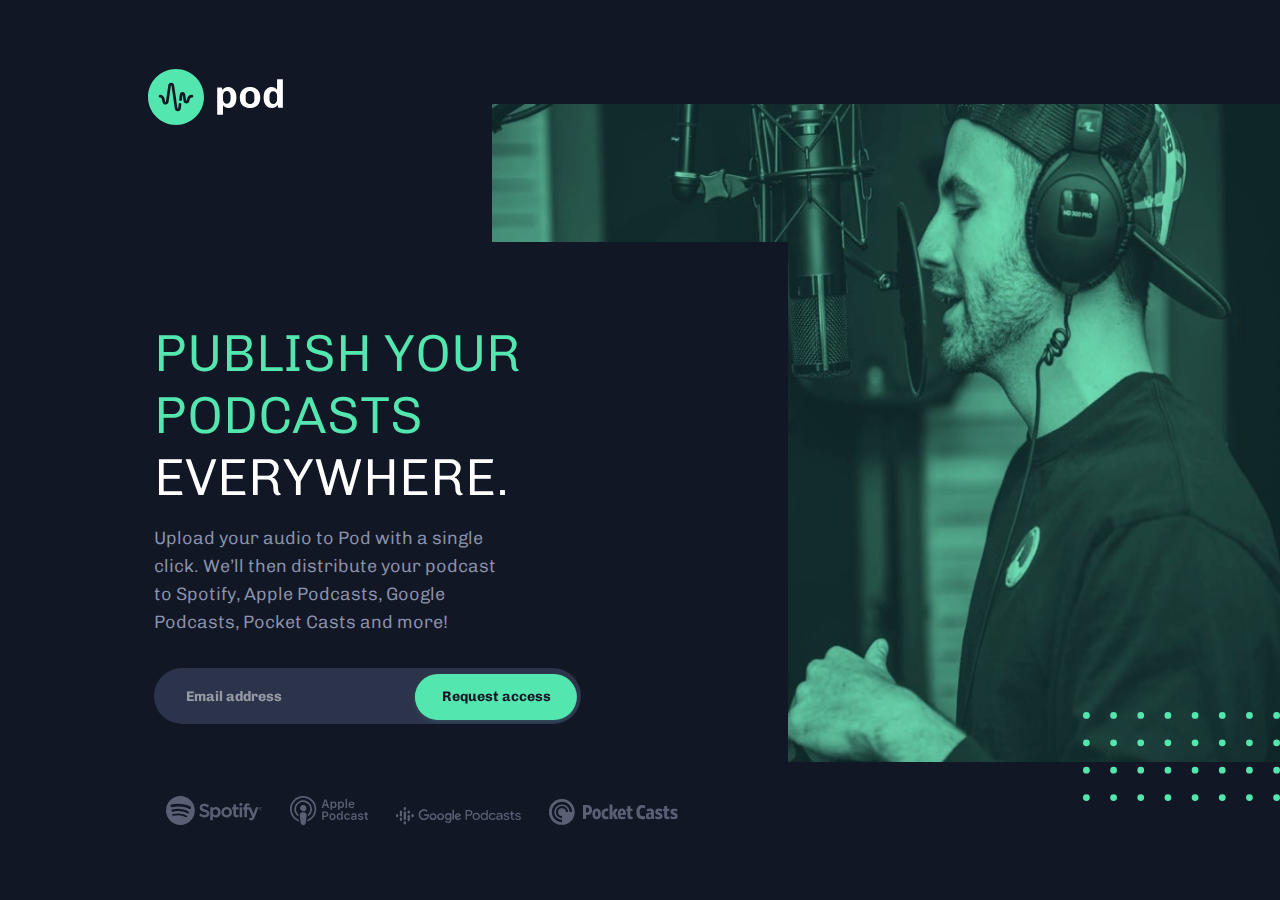
<file: index.html>
<!DOCTYPE html>
<html lang="en">
<head>
  <meta charset="UTF-8">
  <meta name="viewport" content="width=device-width, initial-scale=1.0">

  <link rel="icon" type="image/png" sizes="32x32" href="./assets/favicon-32x32.png">
  <link rel="stylesheet" href="./style.css">
  
  <title>Frontend Mentor | Pod request access landing page</title>
</head>
<body>
  <main class="container">

    <img class="logo" src="./images/assets/desktop/logo.svg" alt="pod logo">
    

    <div class="hero-image-mask"></div>
    <div class="hero-image-mask2"></div>

    <img class="hero-img" src="./images/assets/desktop/image-host.jpg" alt="image of podcast host talking into mic">
    <img class="hero-img-tablet" src="./images/assets/desktop/image-host.jpg" alt="image of podcast host talking into mic">
    <img class="hero-img-mobile" src="./images/assets/desktop/image-host.jpg" alt="image of podcast host talking into mic">

    <img class="decoration" src="./images/assets/desktop/bg-pattern-dots.svg" alt="dot pattern decoration">

    <div class="logo-div"></div>
    <div class="card-content">
      <h1 class="heading">Publish your podcasts <span>everywhere.</span></h1>

      <p class="main-text">Upload your audio to Pod with a single click. We’ll then distribute your podcast to Spotify, 
      Apple Podcasts, Google Podcasts, Pocket Casts and more!</p> 

      <div class="logo-container-mobile">
        <img class="company-logos" src="./images/assets/desktop/spotify.svg" alt="spotify logo">
        <img class="company-logos" src="./images/assets/desktop/apple-podcast.svg" alt="apple podcast logo">
        <img class="company-logos" src="./images/assets/desktop/google-podcasts.svg" alt="google podcast logo">
        <img class="company-logos" src="./images/assets/desktop/pocket-casts.svg" alt="pocket casts logo">
      </div>
      
      <div class="input-component">
        <form novalidate>
          <label for="email">
            <input id="email" class="email-input" type="email" placeholder="Email address" required minlength="8">
            
          </label>
          <button class="request-btn">Request access</button>
        </form>
      </div>
      <span class="error"></span>

      <div class="logo-container">
        <img class="company-logos" src="./images/assets/desktop/spotify.svg" alt="spotify logo">
        <img class="company-logos" src="./images/assets/desktop/apple-podcast.svg" alt="apple podcast logo">
        <img class="company-logos" src="./images/assets/desktop/google-podcasts.svg" alt="google podcast logo">
        <img class="company-logos" src="./images/assets/desktop/pocket-casts.svg" alt="pocket casts logo">
      </div>
    </div>

  </main>
  <script src="./app.js"></script>
</body>
</html>
</file>
<file: style.css>
/* Imports */

@import url('https://fonts.googleapis.com/css2?family=Chivo:wght@300;700&display=swap');

/* Variables */

:root {
    --heading-color: #54E6AF;
    --input-fill: #2C344B;
    --main-bg-color: #121725;
    --white: #FFFFFF;
    --logo-color: #5A668A;
    --main-text-color: #C2CBE5;
    --btn-active: #B3FFE2;
    --error-msg: #FB3E3E;
}

/* Reset */

* {
    box-sizing: border-box;
    padding: 0;
    margin: 0;
}

/* Styles */

body {
    font-family: 'Chivo', sans-serif;
}

.container {
    display: grid;
    grid-template-columns: repeat(26, 1fr);
    grid-template-rows: repeat(26, 1fr);
    background-color: var(--main-bg-color);
    height: 100vh;
}

.hero-img {
    grid-column: 11 / 27;
    grid-row: 4 / 23;
    width: 100%;
    height: 100%;
}

.card-content {
    grid-column: 3 / 17;
    grid-row: 8 / 23;
    background-color: var(--main-bg-color);
    display: flex;
    flex-direction: column;
    justify-content: space-between;
    padding-top: 5rem;
    padding-left: 3.5rem;
    position: relative;
    content: contain;
    min-width: 650px;
}

.heading {
    color: var(--heading-color);
    font-size: 3.25rem;
    text-transform: uppercase;
    line-height: 3.875rem;
    font-weight: 300;
}

.heading span {
    color: var(--white);
}

.main-text {
    color: var(--main-text-color);
    font-weight: 300;
    font-size: 1.125rem;
    line-height: 1.75rem;
    margin-right: 17rem;
    padding-top: 1rem;
    opacity: 70%;
}

.input-component {
    display: flex;
    align-items: center;
    flex-wrap: nowrap;
    padding: 2rem 0 2.5rem 0;
}

.request-btn {
    min-height: 2.875rem;
    min-width: 10.125rem;
    background-color: var(--heading-color);
    box-shadow: 0px 2px 4px 0px rgba(84, 230, 175, 0.14);
    color: var(--main-bg-color);
    border: none;
    border-radius: 2.5rem;
    font-family: 'Chivo', sans-serif;
    font-weight: 700;
    font-size: 0.875rem;
    line-height: 1.75rem;
    transform: translateX(-105%);
    word-wrap: nowrap;
    outline: none;
}

.request-btn:hover, .request-btn:active {
    background-color: var(--btn-active);
    outline: none;
    cursor: pointer;
}

.email-input {
    height: 3.5rem;
    width: 26.688rem;
    background-color: var(--input-fill);
    border-radius: 2.5rem;
    border: none;
    outline: none;
    padding: 1rem 2rem;
    color: var(--white);
    font-family: 'Chivo', sans-serif;
    font-weight: 700;
}

.email-input::placeholder {
    color: var(--white);
    opacity: 50%;
    font-family: 'Chivo', sans-serif;
    font-weight: 700;
    font-size: 0.875rem;
    line-height: 1.75rem;
}

.logo {
    grid-column: 4 / 6;
    grid-row: 3 / 5;
}

.decoration {
    grid-column: 23 / 27;
    grid-row: 21 / 25;
    width: 100%;
    transform: translateY(1.25rem);
}

.company-logos {
    padding: .75rem;
    opacity: 50%;
}

.hero-image-mask {
    grid-column: 11 / 27;
    grid-row: 4 / 23;
    background-color: var(--heading-color);
    opacity: 9%;
    position: relative;
    z-index: 0;
}

.hero-image-mask2 {
    grid-column: 11 / 27;
    grid-row: 4 / 23;
    background-color: var(--main-bg-color);
    opacity: 7%;
    position: relative;
    mix-blend-mode: multiply;
    z-index: 0;
}

.error {
    min-height: 20px;
    width: 300px;
    transform: translateY(-2rem);
    color: var(--error-msg);
    font-family: 'Chivo', sans-serif;
    font-weight: 700;
    font-size: 0.75rem;
}

.error.active {
    padding-left: 1.75rem;
}

.hero-img-tablet {
    display: none;
}

.hero-img-mobile {
    display: none;
}

.logo-div {
    display: none;
}

.logo-container-mobile {
    display: none;
}

@media screen and (max-width: 850px) {

    .container {
    min-height: 100vh;
    overflow: hidden;
    grid-template-columns: repeat(28, 1fr);
    grid-template-rows: repeat(27, 1fr);
}

.hero-img {
    display: none;
}

.hero-img-mobile {
    display: none;
}

.hero-img-tablet {
    display: block;
    grid-column: 1 / 27;
    grid-row: 1 / 22;
    height: 100%;
}

.hero-image-mask {
    grid-column: 1 / 29;
    grid-row: 1 / 22;
    background-color: var(--heading-color);
    opacity: 9%;
    position: relative;
    z-index: 0;
}

.hero-image-mask2 {
    grid-column: 1 / 29;
    grid-row: 1 / 22;
    background-color: var(--main-bg-color);
    opacity: 7%;
    position: relative;
    mix-blend-mode: multiply;
    z-index: 0;
}

.card-content {
    grid-column: 1 / 25;
    grid-row: 8 / 22;
    padding: 3rem 1rem 2rem 1rem;
}

.heading {
    color: var(--heading-color);
    font-size: 3rem;
    text-transform: uppercase;
    line-height: 3.875rem;
    font-weight: 300;
}

.logo {
    grid-column: 2 / 6;
    grid-row: 2 / 5;
    position: relative;
    z-index: 1;
}

.logo-div {
    grid-column: 1 / 12;
    grid-row: 1 / 8;
    background-color: var(--main-bg-color);
    position: relative;
    height: 100%;
    width: 100%;
    display: block;
    z-index: 0;
}

.decoration {
    grid-column: 2 / 9;
    grid-row: 25 / 29;
}

.main-text {
    color: var(--main-text-color);
    font-weight: 300;
    font-size: 1.125rem;
    line-height: 1.75rem;
    margin-right: 11rem;
    padding-top: 1rem;
    opacity: 70%;
}

.logo-container-mobile {
    display: none;
}

}

@media screen and (max-width: 500px) {

    .container {
    min-height: 100vh;
    overflow: hidden;
    grid-template-columns: repeat(12, 1fr);
    grid-template-rows: repeat(12, 1fr);
    max-width: 667px;
    }

    .hero-img-tablet {
        display: none;
    }

    .hero-img {
        display: none;
    }

    .hero-img-mobile {
        display: block;
        grid-column: 1 / 13;
        grid-row: 1 / 13;
        height: 100%;
        justify-self: center;
        mix-blend-mode: multiply;
        opacity: 40%;
    }

    .logo-div {
        display: none;
    }
    
    .card-content {
        background-color: transparent;
        grid-column: 1 / 13;
        grid-row: 4 / 13;
        display: flex;
        align-items: center;
        justify-content: center;
        flex-wrap: wrap;
        min-width: 375px;
        padding: 0;
        margin: 0;
    }

    .logo {
        grid-column: 5 / 9;
        grid-row: 2 / 9;
    }

    .heading {
        font-size: 1.625rem;
        text-align: center;
        line-height: 2.375rem;
        padding: 0;
        margin: 0;
    }

    .main-text {
        font-size: 0.938rem;
        line-height: 1.563rem;
        text-align: center;
    }

    .decoration {
        display: none;
    }

    .request-btn {
    transform: translateX(0);
    width: 20.438rem;
    margin-top: 1rem;
}

.email-input {
    width: 20.438rem;
}

.main-text {
padding: 0;
margin: 1rem 2rem;
}

.input-component {
    flex: 3;
    padding-left: 1.5rem;
}

.logo-container {
    display: none;
}

.error {
    min-height: 20px;
    width: 300px;
    transform: translateY(-3rem);
    color: var(--error-msg);
    font-family: 'Chivo', sans-serif;
    font-weight: 700;
    font-size: 0.75rem;
}

.error.active {
    padding-left: 0rem;
}

.logo-container-mobile {
    display: flex;
    width: 100%;
}
}
</file>
